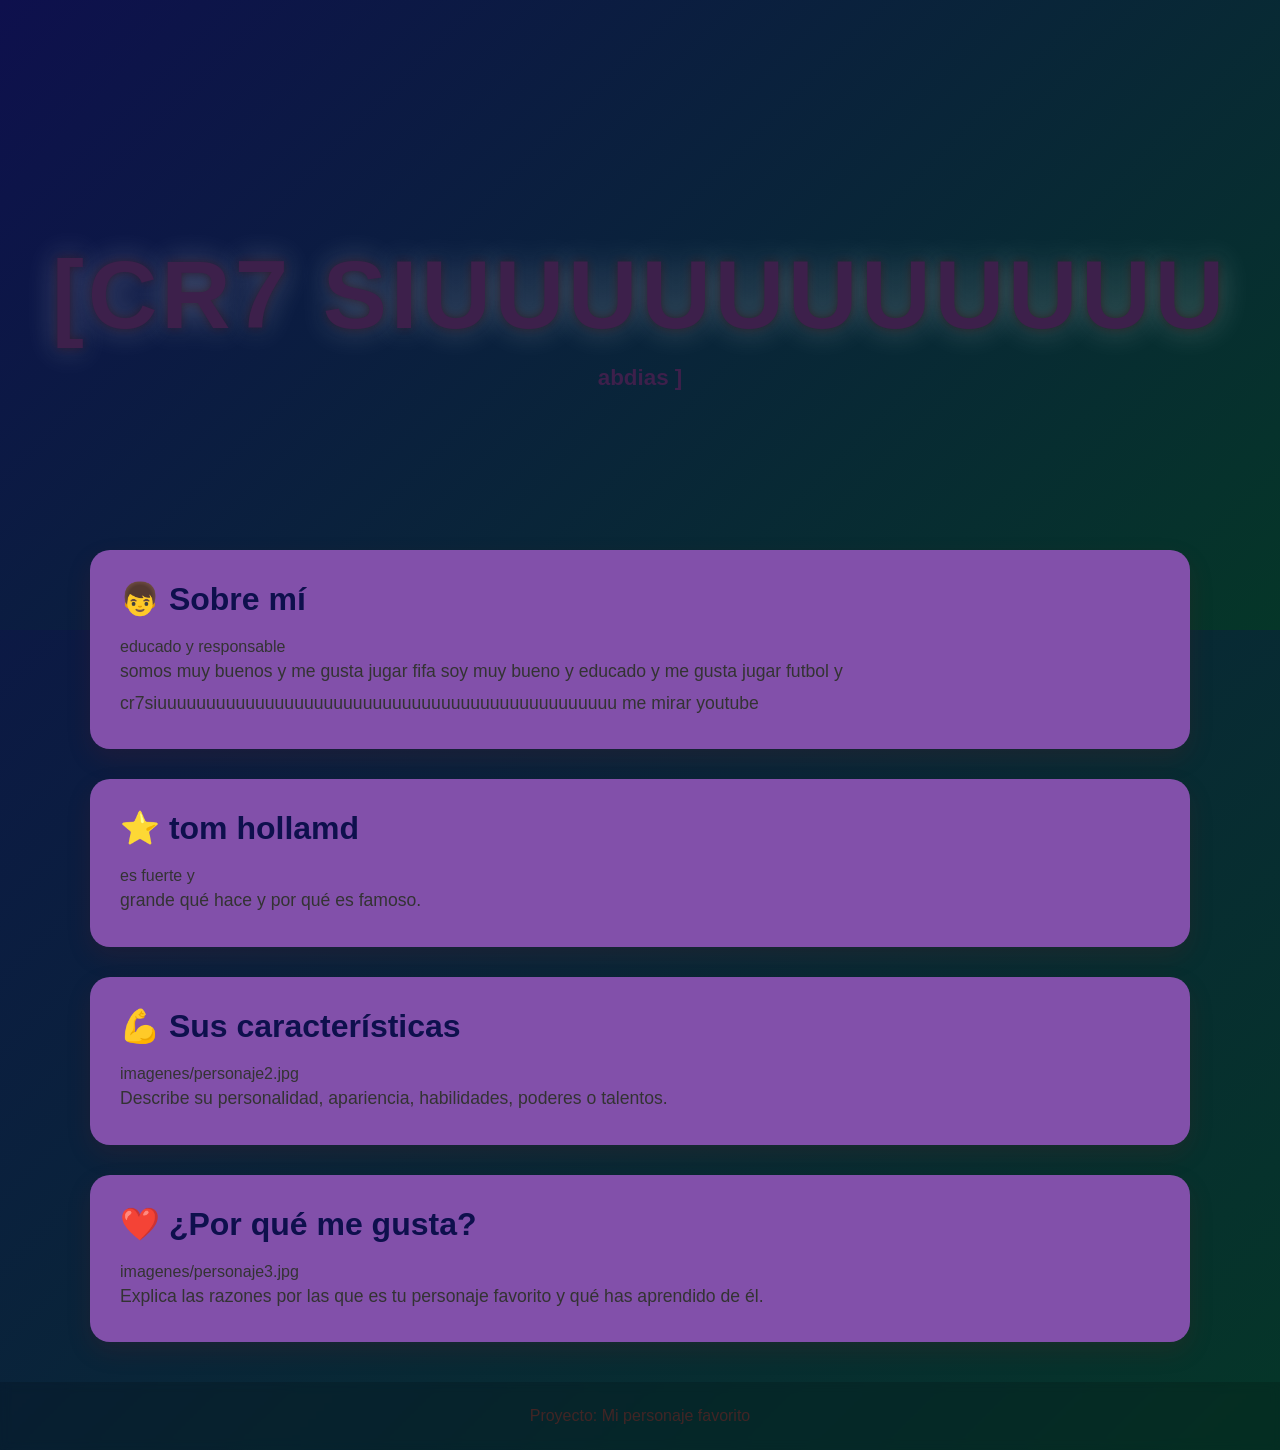
<file: docs/personajeFavorito/index.html>
<!DOCTYPE html>
<html lang="es">

<head>
    <meta charset="UTF-8">
    <meta name="viewport" content="width=device-width, initial-scale=1.0">
    <title>cr7 y spider man

    </title>
    <link rel="stylesheet" href="style.css">
</head>

<body>

    <header class="hero">
        <div class="hero-content">
            <h1>[cr7 siuuuuuuuuuuu

            </h1>
            <p><spider>
            <man></man> <strong>abdias
                ]</strong></p>
        </div>
    </header>

    <main>

        <section class="card">
            <h2>👦 Sobre mí</h2>
        educado y responsable


            <p>
        somos muy buenos y me gusta jugar fifa
        soy muy bueno y educado y me gusta jugar futbol y cr7siuuuuuuuuuuuuuuuuuuuuuuuuuuuuuuuuuuuuuuuuuuuuuuu me mirar youtube

            </p>
        </section>

        <section class="card">
            <h2>⭐ tom hollamd



            </h2>
    es fuerte y


            <p>
            grande
            
                qué hace y por qué es famoso.
            </p>
        </section>

        <section class="card">
            <h2>💪 Sus características</h2>
            imagenes/personaje2.jpg

            <p>
                Describe su personalidad, apariencia,
                habilidades, poderes o talentos.
            </p>
        </section>

        <section class="card">
            <h2>❤️ ¿Por qué me gusta?</h2>
            imagenes/personaje3.jpg

            <p>
                Explica las razones por las que es tu personaje favorito
                y qué has aprendido de él.
            </p>
        </section>

    </main>

    <footer>
        <p>Proyecto: Mi personaje favorito</p>
    </footer>

</body>

</html>
</file>
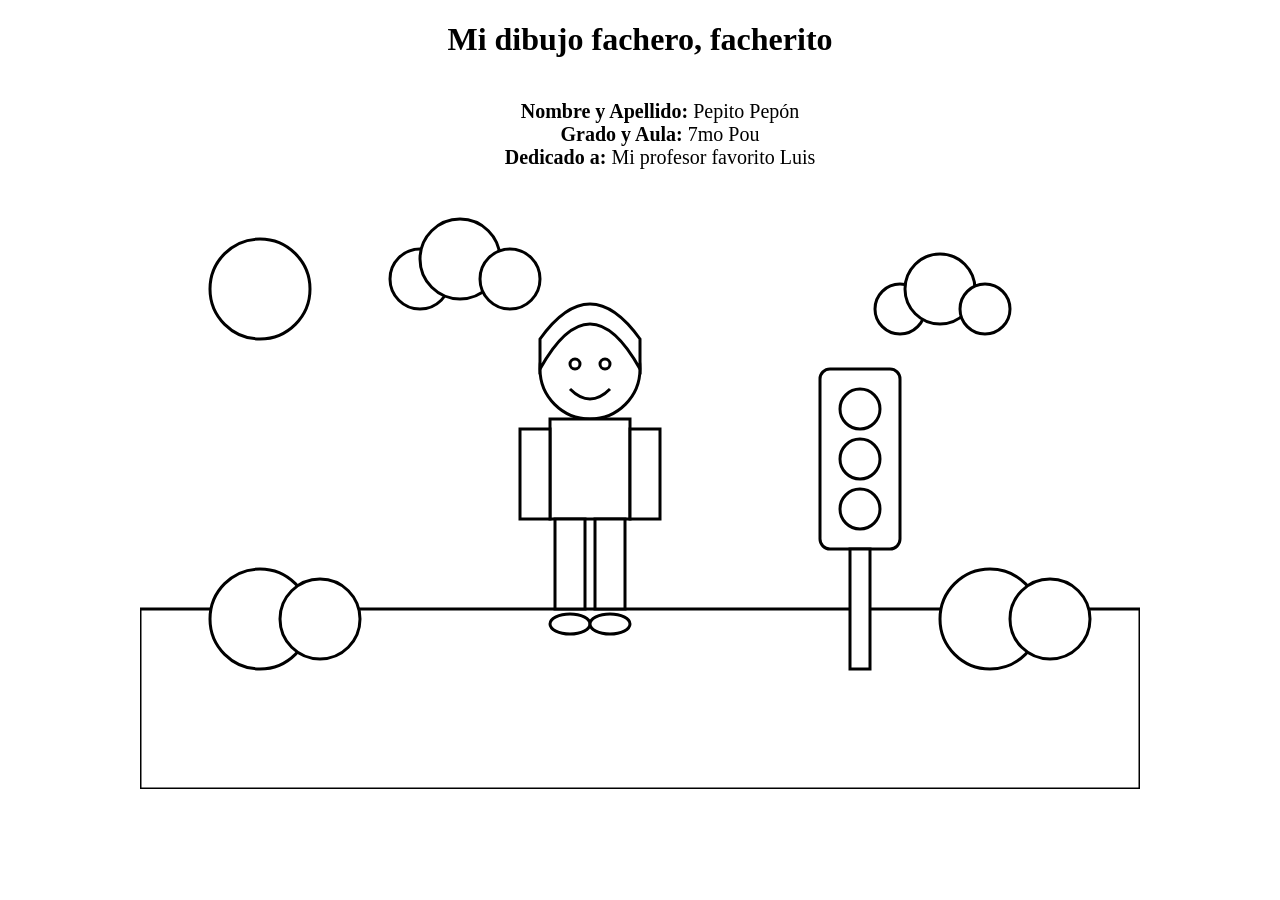
<file: docs/semaforoRGB/index.html>
<!DOCTYPE html>
<html lang="es">
<head>
    <meta charset="UTF-8">
    <title>Dibujo para colorear</title>
    <link rel="stylesheet" href="estilos.css">
</head>
<body>
<h1>Mi dibujo fachero, facherito</h1>
<ul>
  <li><strong>Nombre y Apellido:</strong> Pepito Pepón</li>
  <li><strong>Grado y Aula:</strong> 7mo Pou</li>
  <li><strong>Dedicado a:</strong> Mi profesor favorito Luis</li>
</ul>
<svg viewBox="0 0 1000 600" class="dibujo cielo">

    <!-- Sol -->
    <circle class="sol" cx="120" cy="100" r="50"/>

    <!-- Nubes -->
    <g class="nube">
        <circle class="nube-cuerpo" cx="280" cy="90" r="30"/>
        <circle class="nube-cuerpo" cx="320" cy="70" r="40"/>
        <circle class="nube-cuerpo" cx="370" cy="90" r="30"/>
    </g>

    <g class="nube">
        <circle class="nube-cuerpo" cx="760" cy="120" r="25"/>
        <circle class="nube-cuerpo" cx="800" cy="100" r="35"/>
        <circle class="nube-cuerpo" cx="845" cy="120" r="25"/>
    </g>

    <!-- Césped -->
    <rect class="cesped" x="0" y="420" width="1000" height="180"/>

    <!-- Arbustos -->
    <circle class="arbusto" cx="120" cy="430" r="50"/>
    <circle class="arbusto" cx="180" cy="430" r="40"/>

    <circle class="arbusto" cx="850" cy="430" r="50"/>
    <circle class="arbusto" cx="910" cy="430" r="40"/>

    <!-- Semáforo -->
    <g class="semaforo">

        <rect class="cuerpo-semaforo"
              x="680"
              y="180"
              width="80"
              height="180"
              rx="10"/>

        <circle class="luz-roja"
                cx="720"
                cy="220"
                r="20"/>

        <circle class="luz-amarilla"
                cx="720"
                cy="270"
                r="20"/>

        <circle class="luz-verde"
                cx="720"
                cy="320"
                r="20"/>

        <rect class="palo-semaforo"
              x="710"
              y="360"
              width="20"
              height="120"/>

    </g>

    <!-- Persona -->

    <!-- Cabeza -->
    <circle class="piel"
            cx="450"
            cy="180"
            r="50"/>

    <!-- Cabello -->
    <path class="cabello"
          d="M400 180
             Q450 90 500 180
             L500 150
             Q450 80 400 150 Z"/>

    <!-- Ojos -->
    <circle class="ojo"
            cx="435"
            cy="175"
            r="5"/>

    <circle class="ojo"
            cx="465"
            cy="175"
            r="5"/>

    <!-- Sonrisa -->
    <path class="boca"
          d="M430 200 Q450 220 470 200"/>

    <!-- Polo -->
    <rect class="polo"
          x="410"
          y="230"
          width="80"
          height="100"/>

    <!-- Brazos -->
    <rect class="piel"
          x="380"
          y="240"
          width="30"
          height="90"/>

    <rect class="piel"
          x="490"
          y="240"
          width="30"
          height="90"/>

    <!-- Pantalón -->
    <rect class="pantalon"
          x="415"
          y="330"
          width="30"
          height="90"/>

    <rect class="pantalon"
          x="455"
          y="330"
          width="30"
          height="90"/>

    <!-- Zapatos -->
    <ellipse class="zapato"
             cx="430"
             cy="435"
             rx="20"
             ry="10"/>

    <ellipse class="zapato"
             cx="470"
             cy="435"
             rx="20"
             ry="10"/>

</svg>

</body>
</html>
</file>
<file: docs/personajeFavorito/style.css>
/*======================================
  PALETA DE COLORES
======================================*/
:root {
    --color-primario: #0e104d;
    --color-secundario: #053628;
}

/*======================================
  CONFIGURACIÓN GENERAL
======================================*/
* {
    margin: 0;
    padding: 0;
    box-sizing: border-box;
}

body {
    font-family: "Segoe UI", Arial, sans-serif;

    background: linear-gradient(
        135deg,
        var(--color-primario),
        var(--color-secundario)
    );

    min-height: 100vh;
    color: #333;
}

/*======================================
  HERO
======================================*/
.hero {
    height: 70vh;

    display: flex;
    justify-content: center;
    align-items: center;

    text-align: center;

    background: linear-gradient(
        135deg,
        var(--color-primario),
        var(--color-secundario)
    );

    color: rgb(61, 32, 75);
}

.hero-content {
    animation: aparecer 1.5s ease;
}

.hero h1 {
    font-size: clamp(3rem, 8vw, 6rem);
    letter-spacing: 4px;
    text-transform: uppercase;

    text-shadow:
        0 0 10px rgba(59, 12, 12, 0.5),
        0 0 30px rgba(255,255,255,.3);

    animation: flotar 3s ease-in-out infinite;
}

.hero p {
    font-size: 1.4rem;
    margin-top: 15px;
}

/*======================================
  CONTENEDOR
======================================*/
main {
    width: 90%;
    max-width: 1100px;

    margin: -80px auto 40px;
}

/*======================================
  TARJETAS
======================================*/
.card {
    background: rgb(130, 80, 170);

    margin-bottom: 30px;
    padding: 30px;

    border-radius: 20px;

    box-shadow: 0 10px 25px rgba(129, 30, 30, 0.15);

    transition: .3s;
}

.card:hover {
    transform: translateY(-8px);
}

.card h2 {
    color: var(--color-primario);
    margin-bottom: 20px;
    font-size: 2rem;
}

.card img {
    width: 100%;
    max-width: 450px;

    display: block;
    margin: 20px auto;

    border-radius: 15px;

    transition: .4s;
}

.card img:hover {
    transform: scale(1.05);
}

.card p {
    font-size: 1.1rem;
    line-height: 1.8;
}

/*======================================
  FOOTER
======================================*/
footer {
    text-align: center;

    padding: 25px;

    color: rgb(65, 37, 37);

    background: rgba(0,0,0,.15);

    backdrop-filter: blur(5px);
}

/*======================================
  ANIMACIONES
======================================*/
@keyframes aparecer {
    from {
        opacity: 0;
        transform: translateY(40px);
    }

    to {
        opacity: 1;
        transform: translateY(0);
    }
}

@keyframes flotar {
    0% {
        transform: translateY(0);
    }

    50% {
        transform: translateY(-10px);
    }

    100% {
        transform: translateY(0);
    }
}

/*======================================
  RESPONSIVE
======================================*/
@media (max-width: 768px) {

    .hero {
        height: 55vh;
    }

    .hero p {
        font-size: 1rem;
    }

    .card {
        padding: 20px;
    }

    .card h2 {
        font-size: 1.5rem;
    }
}
</file>
<file: docs/semaforoRGB/estilos.css>
body{
    margin:0;
    display:flex;
    justify-content:center;
    background:white;
    flex-direction: column;
    align-items: center;

}
h1 {
  text-align: center;
}
ul {
  list-style-type: none;
  display: flex;
  flex-direction: column;
  align-items: center;
  font-size: 20px;
}
.dibujo{
    width:1000px;
}

.cielo,
.sol,
.nube-cuerpo,
.cesped,
.arbusto,
.cuerpo-semaforo,
.luz-roja,
.luz-amarilla,
.luz-verde,
.palo-semaforo,
.piel,
.cabello,
.ojo,
.polo,
.pantalon,
.zapato{
    fill:white;
    stroke:black;
    stroke-width:3;
}
</file>
